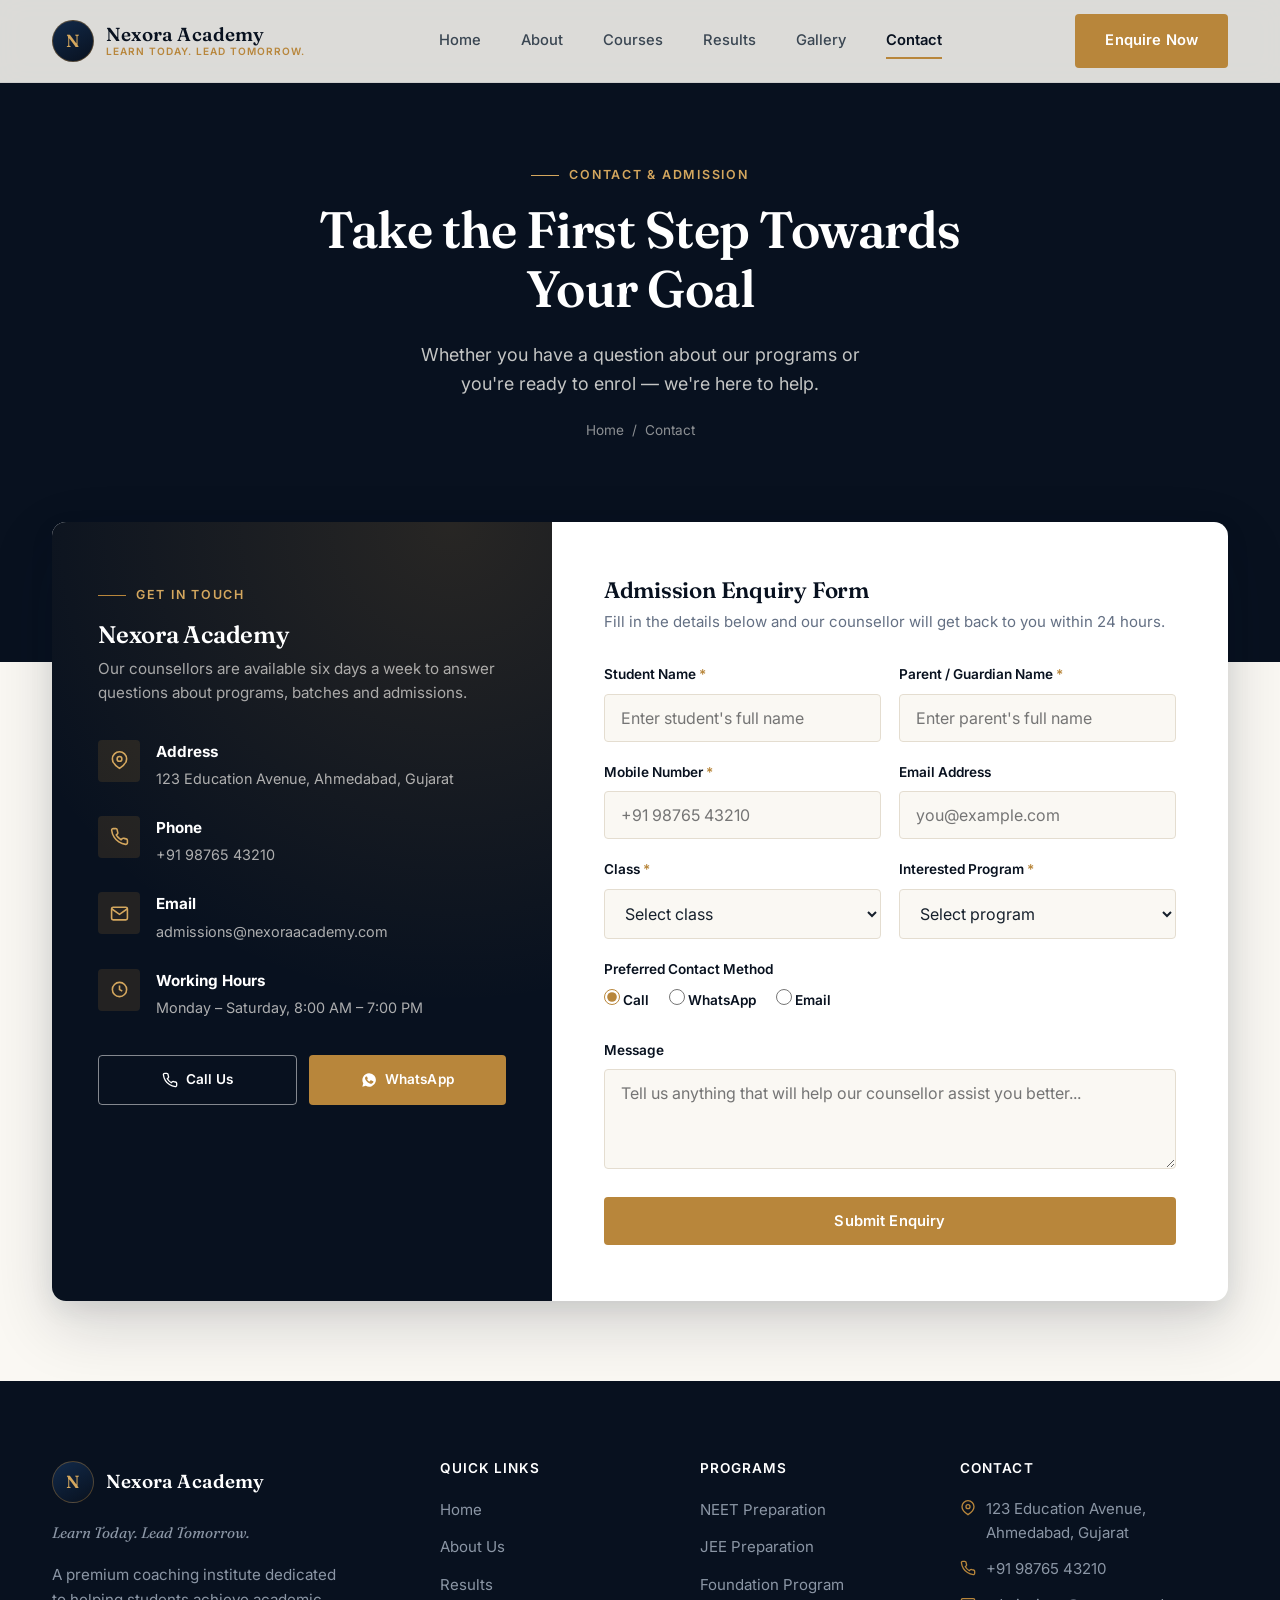
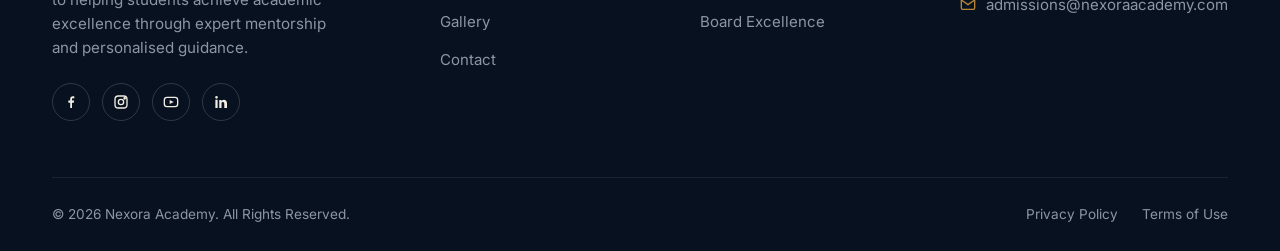
<file: contact.html>
<!DOCTYPE html>
<html lang="en">
<head>
<meta charset="UTF-8">
<meta name="viewport" content="width=device-width, initial-scale=1.0">
<title>Contact &amp; Admission Enquiry — Nexora Academy</title>
<meta name="description" content="Get in touch with Nexora Academy or submit an admission enquiry. Our counsellors will help you choose the right program.">
<link rel="icon" href="data:image/svg+xml,<svg xmlns=%22http://www.w3.org/2000/svg%22 viewBox=%220 0 100 100%22><rect width=%22100%22 height=%22100%22 rx=%2220%22 fill=%22%230c1c33%22/><text x=%2250%22 y=%2266%22 font-size=%2255%22 font-family=%22Georgia,serif%22 fill=%22%23d4a75e%22 text-anchor=%22middle%22>N</text></svg>">
<link rel="preconnect" href="https://fonts.googleapis.com">
<link rel="preconnect" href="https://fonts.gstatic.com" crossorigin>
<link href="https://fonts.googleapis.com/css2?family=Fraunces:wght@500;600;700&family=Inter:wght@400;500;600;700&display=swap" rel="stylesheet">
<link rel="stylesheet" href="css/style.css">
</head>
<body>

<!-- ===================== HEADER ===================== -->
<header class="site-header">
  <div class="nav-wrap">
    <a href="index.html" class="brand">
      <span class="brand-mark">N</span>
      <span class="brand-text">
        <span class="brand-name">Nexora Academy</span>
        <span class="brand-tag">Learn Today. Lead Tomorrow.</span>
      </span>
    </a>
    <nav class="nav-links">
      <a href="index.html">Home</a>
      <a href="about.html">About</a>
      <a href="courses.html">Courses</a>
      <a href="results.html">Results</a>
      <a href="gallery.html">Gallery</a>
      <a href="contact.html" class="active">Contact</a>
    </nav>
    <div class="nav-actions">
      <a href="contact.html" class="btn btn-gold nav-cta">Enquire Now</a>
      <button class="hamburger" aria-label="Toggle menu" aria-expanded="false">
        <span></span><span></span><span></span>
      </button>
    </div>
  </div>
</header>

<div class="mobile-menu">
  <nav>
    <a href="index.html">Home</a>
    <a href="about.html">About</a>
    <a href="courses.html">Courses</a>
    <a href="results.html">Results</a>
    <a href="gallery.html">Gallery</a>
    <a href="contact.html" class="active">Contact</a>
  </nav>
  <a href="contact.html" class="btn btn-gold">Enquire Now</a>
  <div class="mobile-menu-foot">
    Admissions Open — 2026 Batch
    <a href="tel:+919876543210">+91 98765 43210</a>
  </div>
</div>

<!-- ===================== HERO ===================== -->
<section class="hero hero-simple" style="padding-bottom:220px;">
  <div class="hero-bg" style="background-image:url('https://images.unsplash.com/photo-1427504494785-3a9ca7044f45?auto=format&fit=crop&w=1800&q=80')"></div>
  <div class="hero-inner container" data-reveal>
    <span class="eyebrow hero-eyebrow">Contact &amp; Admission</span>
    <h1>Take the First Step Towards Your Goal</h1>
    <p class="hero-lede">Whether you have a question about our programs or you're ready to enrol — we're here to help.</p>
    <div class="breadcrumb"><a href="index.html">Home</a><span>/</span><span>Contact</span></div>
  </div>
</section>

<!-- ===================== CONTACT + FORM ===================== -->
<section>
  <div class="container">
    <div class="contact-grid" data-reveal>

      <!-- Contact Info -->
      <div class="contact-info">
        <div class="contact-info-inner">
          <span class="eyebrow" style="color:var(--gold-light);">Get in Touch</span>
          <h3>Nexora Academy</h3>
          <p>Our counsellors are available six days a week to answer questions about programs, batches and admissions.</p>

          <div class="contact-item">
            <span class="ic"><svg viewBox="0 0 24 24" fill="none" stroke="currentColor" stroke-width="2"><path d="M21 10c0 6-9 12-9 12s-9-6-9-12a9 9 0 0118 0z"/><circle cx="12" cy="10" r="3"/></svg></span>
            <div class="txt"><strong>Address</strong><span>123 Education Avenue, Ahmedabad, Gujarat</span></div>
          </div>
          <div class="contact-item">
            <span class="ic"><svg viewBox="0 0 24 24" fill="none" stroke="currentColor" stroke-width="2"><path d="M22 16.9v3a2 2 0 01-2.2 2 19.8 19.8 0 01-8.6-3.1 19.5 19.5 0 01-6-6 19.8 19.8 0 01-3.1-8.7A2 2 0 014.1 2h3a2 2 0 012 1.7c.1 1 .3 2 .7 2.9a2 2 0 01-.4 2.1L8 10.1a16 16 0 006 6l1.4-1.4a2 2 0 012.1-.4c.9.4 1.9.6 2.9.7a2 2 0 011.6 2z"/></svg></span>
            <div class="txt"><strong>Phone</strong><a href="tel:+919876543210">+91 98765 43210</a></div>
          </div>
          <div class="contact-item">
            <span class="ic"><svg viewBox="0 0 24 24" fill="none" stroke="currentColor" stroke-width="2"><path d="M22 6l-10 7L2 6"/><rect x="2" y="4" width="20" height="16" rx="2"/></svg></span>
            <div class="txt"><strong>Email</strong><a href="mailto:admissions@nexoraacademy.com">admissions@nexoraacademy.com</a></div>
          </div>
          <div class="contact-item">
            <span class="ic"><svg viewBox="0 0 24 24" fill="none" stroke="currentColor" stroke-width="2"><circle cx="12" cy="12" r="9"/><path d="M12 7v5l3.5 2"/></svg></span>
            <div class="txt"><strong>Working Hours</strong><span>Monday – Saturday, 8:00 AM – 7:00 PM</span></div>
          </div>

          <div class="contact-quick-actions">
            <a href="tel:+919876543210" class="btn btn-outline-light"><svg viewBox="0 0 24 24" fill="none" stroke="currentColor" stroke-width="2" style="width:16px;height:16px;"><path d="M22 16.9v3a2 2 0 01-2.2 2 19.8 19.8 0 01-8.6-3.1 19.5 19.5 0 01-6-6 19.8 19.8 0 01-3.1-8.7A2 2 0 014.1 2h3a2 2 0 012 1.7c.1 1 .3 2 .7 2.9a2 2 0 01-.4 2.1L8 10.1a16 16 0 006 6l1.4-1.4a2 2 0 012.1-.4c.9.4 1.9.6 2.9.7a2 2 0 011.6 2z"/></svg>Call Us</a>
            <a href="https://wa.me/919876543210" target="_blank" rel="noopener" class="btn btn-gold"><svg viewBox="0 0 24 24" fill="currentColor" style="width:16px;height:16px;"><path d="M12 2a10 10 0 00-8.6 15L2 22l5.2-1.4A10 10 0 1012 2zm5.8 14.2c-.3.7-1.4 1.3-1.9 1.4-.5.1-1.1.1-1.8-.1-.4-.1-1-.3-1.7-.6-3-1.3-4.9-4.3-5.1-4.5-.1-.2-1.2-1.6-1.2-3s.7-2.1 1-2.4c.3-.3.6-.3.8-.3h.6c.2 0 .4 0 .6.5.3.6.9 2 1 2.1.1.2.1.4 0 .6-.5 1-1 .9-.5 1.7.9 1.5 1.8 2 2.6 2.5.5.3.8.2 1-.1.3-.3.9-1.1 1.2-1.5.3-.4.5-.3.9-.2.4.2 2.3 1.1 2.6 1.3.3.2.6.2.6.4.1.3.1.9-.2 1.6z"/></svg>WhatsApp</a>
          </div>
        </div>
      </div>

      <!-- Form -->
      <div class="contact-form-wrap">
        <h3>Admission Enquiry Form</h3>
        <p>Fill in the details below and our counsellor will get back to you within 24 hours.</p>

        <form id="enquiry-form" novalidate>
          <div class="form-row">
            <div class="form-group">
              <label for="studentName">Student Name <span class="req">*</span></label>
              <input type="text" id="studentName" name="studentName" required placeholder="Enter student's full name">
              <span class="form-error-msg">Please enter the student's name.</span>
            </div>
            <div class="form-group">
              <label for="parentName">Parent / Guardian Name <span class="req">*</span></label>
              <input type="text" id="parentName" name="parentName" required placeholder="Enter parent's full name">
              <span class="form-error-msg">Please enter the parent's name.</span>
            </div>
          </div>

          <div class="form-row">
            <div class="form-group">
              <label for="mobile">Mobile Number <span class="req">*</span></label>
              <input type="tel" id="mobile" name="mobile" required placeholder="+91 98765 43210">
              <span class="form-error-msg">Please enter a valid mobile number.</span>
            </div>
            <div class="form-group">
              <label for="email">Email Address</label>
              <input type="email" id="email" name="email" placeholder="you@example.com">
              <span class="form-error-msg">Please enter a valid email address.</span>
            </div>
          </div>

          <div class="form-row">
            <div class="form-group">
              <label for="studentClass">Class <span class="req">*</span></label>
              <select id="studentClass" name="studentClass" required>
                <option value="">Select class</option>
                <option>Class 8</option>
                <option>Class 9</option>
                <option>Class 10</option>
                <option>Class 11</option>
                <option>Class 12</option>
                <option>Dropper / Repeater</option>
              </select>
              <span class="form-error-msg">Please select a class.</span>
            </div>
            <div class="form-group">
              <label for="program">Interested Program <span class="req">*</span></label>
              <select id="program" name="program" required>
                <option value="">Select program</option>
                <option>NEET Preparation</option>
                <option>JEE Preparation</option>
                <option>Foundation Program</option>
                <option>Board Excellence</option>
              </select>
              <span class="form-error-msg">Please select a program.</span>
            </div>
          </div>

          <div class="form-group">
            <label>Preferred Contact Method</label>
            <div class="radio-group">
              <label class="radio-option"><input type="radio" name="contactMethod" value="Call" checked> Call</label>
              <label class="radio-option"><input type="radio" name="contactMethod" value="WhatsApp"> WhatsApp</label>
              <label class="radio-option"><input type="radio" name="contactMethod" value="Email"> Email</label>
            </div>
          </div>

          <div class="form-group">
            <label for="message">Message</label>
            <textarea id="message" name="message" placeholder="Tell us anything that will help our counsellor assist you better..."></textarea>
          </div>

          <button type="submit" class="btn btn-gold btn-block">Submit Enquiry</button>
        </form>
      </div>

    </div>
  </div>
</section>

<!-- Success Modal -->
<div class="modal-overlay">
  <div class="modal-box">
    <div class="modal-check"><svg viewBox="0 0 24 24" fill="none" stroke="currentColor" stroke-width="2.5"><path d="M20 6L9 17l-5-5"/></svg></div>
    <h3>Enquiry Submitted Successfully</h3>
    <p>Thank you for contacting Nexora Academy. Our counsellor will get in touch with you shortly.</p>
    <a href="index.html" class="btn btn-gold btn-block">Back to Home</a>
  </div>
</div>

<!-- ===================== FOOTER ===================== -->
<footer class="site-footer" style="margin-top:80px;">
  <div class="container">
    <div class="footer-grid">
      <div class="footer-brand">
        <a href="index.html" class="brand">
          <span class="brand-mark">N</span>
          <span class="brand-text"><span class="brand-name">Nexora Academy</span></span>
        </a>
        <p class="footer-tagline">Learn Today. Lead Tomorrow.</p>
        <p>A premium coaching institute dedicated to helping students achieve academic excellence through expert mentorship and personalised guidance.</p>
        <div class="footer-social">
          <a href="#" aria-label="Facebook"><svg viewBox="0 0 24 24" fill="currentColor"><path d="M13.5 21v-8h2.7l.4-3.1h-3.1V8c0-.9.3-1.5 1.6-1.5H17V3.6C16.7 3.5 15.8 3.4 14.7 3.4c-2.3 0-3.9 1.4-3.9 4v2.5H8v3.1h2.8V21z"/></svg></a>
          <a href="#" aria-label="Instagram"><svg viewBox="0 0 24 24" fill="none" stroke="currentColor" stroke-width="2"><rect x="3" y="3" width="18" height="18" rx="5"/><circle cx="12" cy="12" r="4"/><circle cx="17.5" cy="6.5" r="1"/></svg></a>
          <a href="#" aria-label="YouTube"><svg viewBox="0 0 24 24" fill="none" stroke="currentColor" stroke-width="2"><rect x="2" y="5" width="20" height="14" rx="4"/><path d="M10 9l6 3-6 3z" fill="currentColor" stroke="none"/></svg></a>
          <a href="#" aria-label="LinkedIn"><svg viewBox="0 0 24 24" fill="currentColor"><path d="M6.94 8.5H3.56V21h3.38zM5.25 3a2 2 0 100 4 2 2 0 000-4zM21 21v-6.9c0-3.7-2-5.4-4.6-5.4-2.1 0-3 1.2-3.6 2v-1.7h-3.4c0 .9 0 12 0 12h3.4v-6.7c0-.4 0-.7.1-1 .3-.7.9-1.4 2-1.4 1.4 0 2 1.1 2 2.6V21z"/></svg></a>
        </div>
      </div>
      <div class="footer-col">
        <h4>Quick Links</h4>
        <ul>
          <li><a href="index.html">Home</a></li>
          <li><a href="about.html">About Us</a></li>
          <li><a href="results.html">Results</a></li>
          <li><a href="gallery.html">Gallery</a></li>
          <li><a href="contact.html">Contact</a></li>
        </ul>
      </div>
      <div class="footer-col">
        <h4>Programs</h4>
        <ul>
          <li><a href="courses.html#neet">NEET Preparation</a></li>
          <li><a href="courses.html#jee">JEE Preparation</a></li>
          <li><a href="courses.html#foundation">Foundation Program</a></li>
          <li><a href="courses.html#board">Board Excellence</a></li>
        </ul>
      </div>
      <div class="footer-col">
        <h4>Contact</h4>
        <ul class="footer-contact">
          <li><svg viewBox="0 0 24 24" fill="none" stroke="currentColor" stroke-width="2"><path d="M21 10c0 6-9 12-9 12s-9-6-9-12a9 9 0 0118 0z"/><circle cx="12" cy="10" r="3"/></svg><span>123 Education Avenue, Ahmedabad, Gujarat</span></li>
          <li><svg viewBox="0 0 24 24" fill="none" stroke="currentColor" stroke-width="2"><path d="M22 16.9v3a2 2 0 01-2.2 2 19.8 19.8 0 01-8.6-3.1 19.5 19.5 0 01-6-6 19.8 19.8 0 01-3.1-8.7A2 2 0 014.1 2h3a2 2 0 012 1.7c.1 1 .3 2 .7 2.9a2 2 0 01-.4 2.1L8 10.1a16 16 0 006 6l1.4-1.4a2 2 0 012.1-.4c.9.4 1.9.6 2.9.7a2 2 0 011.6 2z"/></svg><span>+91 98765 43210</span></li>
          <li><svg viewBox="0 0 24 24" fill="none" stroke="currentColor" stroke-width="2"><path d="M22 6l-10 7L2 6"/><rect x="2" y="4" width="20" height="16" rx="2"/></svg><span>admissions@nexoraacademy.com</span></li>
        </ul>
      </div>
    </div>
    <div class="footer-bottom">
      <span>© 2026 Nexora Academy. All Rights Reserved.</span>
      <div class="footer-bottom-links">
        <a href="#">Privacy Policy</a>
        <a href="#">Terms of Use</a>
      </div>
    </div>
  </div>
</footer>

<div class="mobile-cta-bar">
  <div class="mobile-cta-inner">
    <a href="tel:+919876543210"><svg viewBox="0 0 24 24" fill="none" stroke="currentColor" stroke-width="2"><path d="M22 16.9v3a2 2 0 01-2.2 2 19.8 19.8 0 01-8.6-3.1 19.5 19.5 0 01-6-6 19.8 19.8 0 01-3.1-8.7A2 2 0 014.1 2h3a2 2 0 012 1.7c.1 1 .3 2 .7 2.9a2 2 0 01-.4 2.1L8 10.1a16 16 0 006 6l1.4-1.4a2 2 0 012.1-.4c.9.4 1.9.6 2.9.7a2 2 0 011.6 2z"/></svg>Call</a>
    <a href="https://wa.me/919876543210" target="_blank" rel="noopener"><svg viewBox="0 0 24 24" fill="currentColor"><path d="M12 2a10 10 0 00-8.6 15L2 22l5.2-1.4A10 10 0 1012 2zm5.8 14.2c-.3.7-1.4 1.3-1.9 1.4-.5.1-1.1.1-1.8-.1-.4-.1-1-.3-1.7-.6-3-1.3-4.9-4.3-5.1-4.5-.1-.2-1.2-1.6-1.2-3s.7-2.1 1-2.4c.3-.3.6-.3.8-.3h.6c.2 0 .4 0 .6.5.3.6.9 2 1 2.1.1.2.1.4 0 .6-.5 1-1 .9-.5 1.7.9 1.5 1.8 2 2.6 2.5.5.3.8.2 1-.1.3-.3.9-1.1 1.2-1.5.3-.4.5-.3.9-.2.4.2 2.3 1.1 2.6 1.3.3.2.6.2.6.4.1.3.1.9-.2 1.6z"/></svg>WhatsApp</a>
    <a href="contact.html" class="primary"><svg viewBox="0 0 24 24" fill="none" stroke="currentColor" stroke-width="2"><path d="M12 20h9M16.5 3.5a2.1 2.1 0 013 3L7 19l-4 1 1-4z"/></svg>Enquire</a>
  </div>
</div>

<script src="js/script.js"></script>
</body>
</html>
</file>
<file: css/style.css>
/* ============================================================
   NEXORA ACADEMY — Design System
   ============================================================ */

:root {
  /* Colors */
  --navy-950: #08111f;
  --navy-900: #0c1c33;
  --navy-800: #122a4a;
  --navy-700: #1a3a63;
  --navy-600: #234a7c;
  --gold: #b8863b;
  --gold-light: #d4a75e;
  --gold-dim: #b8863b1a;
  --cream: #faf8f3;
  --cream-dim: #f2ede2;
  --white: #ffffff;
  --ink: #16202c;
  --ink-soft: #3a4652;
  --muted: #647084;
  --muted-light: #8b96a5;
  --border: #e4ddd0;
  --border-dark: #24365a;

  /* Type */
  --font-serif: 'Fraunces', 'Georgia', serif;
  --font-sans: 'Inter', -apple-system, BlinkMacSystemFont, sans-serif;

  /* Spacing / layout */
  --container: 1240px;
  --radius-sm: 4px;
  --radius: 8px;
  --radius-lg: 14px;

  /* Shadow */
  --shadow-sm: 0 1px 3px rgba(10, 20, 40, 0.06), 0 1px 2px rgba(10, 20, 40, 0.04);
  --shadow-md: 0 8px 24px rgba(10, 20, 40, 0.09), 0 2px 8px rgba(10, 20, 40, 0.06);
  --shadow-lg: 0 24px 64px rgba(10, 20, 40, 0.16), 0 8px 24px rgba(10, 20, 40, 0.08);

  --ease: cubic-bezier(0.22, 1, 0.36, 1);
}

/* ---------- Reset ---------- */
*, *::before, *::after { box-sizing: border-box; margin: 0; padding: 0; }
html { scroll-behavior: smooth; overflow-x: hidden; width: 100%; }
body {
  font-family: var(--font-sans);
  color: var(--ink);
  background: var(--cream);
  line-height: 1.6;
  -webkit-font-smoothing: antialiased;
  overflow-x: hidden;
  width: 100%;
  position: relative;
}
img { max-width: 100%; display: block; }
a { color: inherit; text-decoration: none; }
ul { list-style: none; }
button { font-family: inherit; cursor: pointer; border: none; background: none; }
input, select, textarea { font-family: inherit; font-size: 1rem; }
h1, h2, h3, h4 { font-family: var(--font-serif); font-weight: 600; line-height: 1.15; color: var(--navy-950); letter-spacing: -0.01em; }
p { color: var(--ink-soft); }

.container { max-width: var(--container); margin: 0 auto; padding: 0 32px; }
section { position: relative; }

/* ---------- Utility ---------- */
.eyebrow {
  display: inline-flex;
  align-items: center;
  gap: 10px;
  font-size: 0.78rem;
  font-weight: 600;
  letter-spacing: 0.14em;
  text-transform: uppercase;
  color: var(--gold);
  margin-bottom: 16px;
}
.eyebrow::before { content: ''; width: 28px; height: 1.5px; background: var(--gold); display: inline-block; }

.section-head { max-width: 640px; margin-bottom: 56px; }
.section-head.center { margin-left: auto; margin-right: auto; text-align: center; }
.section-head h2 { font-size: clamp(1.8rem, 3.2vw, 2.6rem); margin-bottom: 14px; }
.section-head p { font-size: 1.05rem; color: var(--muted); }

.text-center { text-align: center; }

/* Buttons */
.btn {
  display: inline-flex;
  align-items: center;
  justify-content: center;
  gap: 8px;
  padding: 15px 30px;
  font-size: 0.92rem;
  font-weight: 600;
  letter-spacing: 0.01em;
  border-radius: var(--radius-sm);
  transition: all 0.3s var(--ease);
  white-space: nowrap;
}
.btn-primary {
  background: var(--navy-900);
  color: var(--white);
  box-shadow: var(--shadow-sm);
}
.btn-primary:hover { background: var(--navy-700); transform: translateY(-2px); box-shadow: var(--shadow-md); }
.btn-gold {
  background: var(--gold);
  color: var(--white);
}
.btn-gold:hover { background: var(--gold-light); transform: translateY(-2px); box-shadow: var(--shadow-md); }
.btn-outline {
  background: transparent;
  color: var(--navy-900);
  border: 1.5px solid var(--navy-900);
}
.btn-outline:hover { background: var(--navy-900); color: var(--white); }
.btn-outline-light {
  background: transparent;
  color: var(--white);
  border: 1.5px solid rgba(255,255,255,0.5);
}
.btn-outline-light:hover { background: var(--white); color: var(--navy-950); border-color: var(--white); }
.btn-block { width: 100%; }
.btn-sm { padding: 10px 20px; font-size: 0.85rem; }

/* ============================================================
   HEADER / NAV
   ============================================================ */
.site-header {
  position: fixed;
  top: 0; left: 0; right: 0;
  z-index: 1000;
  background: rgba(250, 248, 243, 0.88);
  backdrop-filter: blur(14px);
  -webkit-backdrop-filter: blur(14px);
  border-bottom: 1px solid rgba(20, 30, 50, 0.07);
  transition: background 0.3s ease, box-shadow 0.3s ease;
}
.site-header.is-scrolled { box-shadow: 0 2px 20px rgba(10,20,40,0.06); }
.nav-wrap {
  max-width: var(--container);
  margin: 0 auto;
  padding: 0 32px;
  display: flex;
  align-items: center;
  justify-content: space-between;
  height: 82px;
}
.brand { display: flex; align-items: center; gap: 12px; }
.brand-mark {
  width: 42px; height: 42px;
  border-radius: 50%;
  background: linear-gradient(150deg, var(--navy-800), var(--navy-950));
  color: var(--gold-light);
  display: flex; align-items: center; justify-content: center;
  font-family: var(--font-serif);
  font-weight: 600;
  font-size: 1.1rem;
  border: 1px solid rgba(184,134,59,0.4);
  flex-shrink: 0;
}
.brand-text { display: flex; flex-direction: column; line-height: 1.1; }
.brand-name { font-family: var(--font-serif); font-weight: 600; font-size: 1.18rem; color: var(--navy-950); letter-spacing: 0.01em; }
.brand-tag { font-size: 0.63rem; letter-spacing: 0.1em; text-transform: uppercase; color: var(--gold); font-weight: 600; }

.nav-links { display: flex; align-items: center; gap: 40px; }
.nav-links a {
  font-size: 0.92rem;
  font-weight: 500;
  color: var(--ink-soft);
  position: relative;
  padding: 4px 0;
  transition: color 0.25s ease;
}
.nav-links a::after {
  content: '';
  position: absolute; left: 0; right: 100%; bottom: -2px;
  height: 2px; background: var(--gold);
  transition: right 0.3s var(--ease);
}
.nav-links a:hover { color: var(--navy-950); }
.nav-links a:hover::after, .nav-links a.active::after { right: 0; }
.nav-links a.active { color: var(--navy-950); font-weight: 600; }

.nav-actions { display: flex; align-items: center; gap: 20px; }
.nav-cta { display: inline-flex; }

.hamburger {
  display: none;
  flex-direction: column;
  justify-content: center;
  gap: 5px;
  width: 44px; height: 44px;
  border-radius: var(--radius-sm);
  z-index: 1100;
}
.hamburger span {
  width: 22px; height: 2px;
  background: var(--navy-950);
  transition: transform 0.3s var(--ease), opacity 0.3s var(--ease);
}
.hamburger.is-active span:nth-child(1) { transform: translateY(7px) rotate(45deg); }
.hamburger.is-active span:nth-child(2) { opacity: 0; }
.hamburger.is-active span:nth-child(3) { transform: translateY(-7px) rotate(-45deg); }

.mobile-menu {
  position: fixed;
  inset: 0;
  background: var(--navy-950);
  z-index: 1050;
  display: flex;
  flex-direction: column;
  justify-content: center;
  padding: 40px;
  transform: translateX(100%);
  transition: transform 0.42s var(--ease);
}
.mobile-menu.is-open { transform: translateX(0); }
.mobile-menu nav { display: flex; flex-direction: column; gap: 6px; }
.mobile-menu a {
  font-family: var(--font-serif);
  font-size: 1.9rem;
  color: var(--cream);
  padding: 14px 0;
  border-bottom: 1px solid rgba(255,255,255,0.08);
}
.mobile-menu a.active { color: var(--gold-light); }
.mobile-menu .btn { margin-top: 32px; }
.mobile-menu-foot { margin-top: 40px; color: var(--muted-light); font-size: 0.9rem; }
.mobile-menu-foot a { color: var(--gold-light); display: block; margin-top: 6px; }

body.menu-open { overflow: hidden; }

/* ============================================================
   FOOTER
   ============================================================ */
.site-footer {
  background: var(--navy-950);
  color: var(--cream-dim);
  padding: 80px 0 0;
}
.footer-grid {
  display: grid;
  grid-template-columns: 1.6fr 1fr 1fr 1.2fr;
  gap: 48px;
  padding-bottom: 56px;
  border-bottom: 1px solid rgba(255,255,255,0.08);
}
.footer-brand .brand-name { color: var(--white); }
.footer-brand p { color: var(--muted-light); margin: 18px 0 22px; max-width: 300px; font-size: 0.95rem; }
.footer-tagline { font-family: var(--font-serif); font-style: italic; color: var(--gold-light); font-size: 1.05rem; margin-bottom: 4px !important; }
.footer-social { display: flex; gap: 12px; }
.footer-social a {
  width: 38px; height: 38px;
  border-radius: 50%;
  border: 1px solid rgba(255,255,255,0.16);
  display: flex; align-items: center; justify-content: center;
  color: var(--cream-dim);
  transition: all 0.25s ease;
}
.footer-social a:hover { background: var(--gold); border-color: var(--gold); color: var(--white); transform: translateY(-3px); }
.footer-social svg { width: 16px; height: 16px; }

.footer-col h4 { color: var(--white); font-size: 0.85rem; letter-spacing: 0.08em; text-transform: uppercase; font-family: var(--font-sans); font-weight: 600; margin-bottom: 20px; }
.footer-col ul { display: flex; flex-direction: column; gap: 12px; }
.footer-col a { color: var(--muted-light); font-size: 0.94rem; transition: color 0.2s ease; }
.footer-col a:hover { color: var(--gold-light); }
.footer-contact li { display: flex; gap: 10px; align-items: flex-start; color: var(--muted-light); font-size: 0.94rem; }
.footer-contact svg { flex-shrink: 0; margin-top: 3px; color: var(--gold); width: 16px; height: 16px; }

.footer-bottom {
  display: flex; align-items: center; justify-content: space-between;
  padding: 26px 0;
  font-size: 0.85rem;
  color: var(--muted-light);
  flex-wrap: wrap;
  gap: 10px;
}
.footer-bottom-links { display: flex; gap: 24px; }
.footer-bottom-links a:hover { color: var(--gold-light); }

/* ============================================================
   HERO (generic, page-specific tweaks inline via classes)
   ============================================================ */
.hero {
  position: relative;
  padding: 168px 0 100px;
  background: var(--navy-950);
  color: var(--white);
  overflow: hidden;
}
.hero-home { padding: 168px 0 0; }
.hero-bg {
  position: absolute; inset: 0;
  background-size: cover;
  background-position: center;
}
.hero-bg::after {
  content: '';
  position: absolute; inset: 0;
  background: linear-gradient(115deg, rgba(8,17,31,0.94) 20%, rgba(8,17,31,0.72) 55%, rgba(8,17,31,0.4) 100%);
}
.hero-inner { position: relative; z-index: 2; }

.hero-grid {
  display: grid;
  grid-template-columns: 1.05fr 0.95fr;
  gap: 60px;
  align-items: center;
  padding-bottom: 90px;
}
.hero-eyebrow { color: var(--gold-light); }
.hero-eyebrow::before { background: var(--gold-light); }
.hero h1 {
  font-size: clamp(2.4rem, 5vw, 3.75rem);
  color: var(--white);
  margin-bottom: 22px;
}
.hero-lede {
  font-size: 1.12rem;
  color: rgba(250,248,243,0.78);
  max-width: 480px;
  margin-bottom: 36px;
}
.hero-actions { display: flex; gap: 16px; flex-wrap: wrap; margin-bottom: 44px; }
.hero-trust { display: flex; align-items: center; gap: 14px; color: rgba(250,248,243,0.7); font-size: 0.9rem; }
.hero-trust .avatars { display: flex; }
.hero-trust .avatars span {
  width: 34px; height: 34px; border-radius: 50%;
  border: 2px solid var(--navy-950);
  margin-left: -10px;
  background: linear-gradient(150deg, var(--gold), var(--navy-700));
  display: flex; align-items: center; justify-content: center;
  font-size: 0.68rem; font-weight: 700; color: var(--white);
}
.hero-trust .avatars span:first-child { margin-left: 0; }

.hero-visual { position: relative; }
.hero-photo-frame {
  position: relative;
  z-index: 1;
  border-radius: var(--radius-lg);
  overflow: hidden;
  box-shadow: var(--shadow-lg);
  aspect-ratio: 4 / 4.6;
}
.hero-photo-frame img { width: 100%; height: 100%; object-fit: cover; object-position: 78% 30%; }
.hero-badge {
  position: absolute;
  z-index: 3;
  bottom: -28px; left: -28px;
  background: var(--white);
  color: var(--navy-950);
  padding: 22px 26px;
  border-radius: var(--radius);
  box-shadow: var(--shadow-lg);
  display: flex; align-items: center; gap: 14px;
  max-width: 240px;
}
.hero-badge .num { font-family: var(--font-serif); font-size: 1.7rem; font-weight: 600; color: var(--gold); line-height: 1; }
.hero-badge .label { font-size: 0.78rem; color: var(--muted); line-height: 1.3; margin-top: 4px; }
.hero-badge-top {
  position: absolute;
  z-index: 3;
  top: -22px; right: 28px;
  background: var(--navy-950);
  border: 1px solid rgba(184,134,59,0.35);
  color: var(--white);
  padding: 12px 18px;
  border-radius: var(--radius);
  font-size: 0.78rem;
  box-shadow: var(--shadow-md);
}
.hero-badge-top strong { color: var(--gold-light); display: block; font-family: var(--font-serif); font-size: 1rem; }

/* Simple hero (inner pages) */
.hero-simple { padding: 158px 0 90px; text-align: center; }
.hero-simple .hero-inner { max-width: 760px; margin: 0 auto; }
.hero-simple h1 { font-size: clamp(2.2rem, 4.4vw, 3.2rem); }
.hero-simple .hero-lede { margin: 0 auto; }
.hero-simple .eyebrow { justify-content: center; }
.breadcrumb { display: flex; justify-content: center; gap: 8px; font-size: 0.85rem; color: rgba(250,248,243,0.55); margin-top: 22px; }
.breadcrumb a:hover { color: var(--gold-light); }

/* ============================================================
   STATS BAR
   ============================================================ */
.stats-bar { background: var(--white); padding: 0; margin-top: -1px; }
.stats-grid {
  display: grid;
  grid-template-columns: repeat(4, 1fr);
  border-top: 1px solid var(--border);
}
.stat-item {
  padding: 44px 20px;
  text-align: center;
  border-right: 1px solid var(--border);
}
.stat-item:last-child { border-right: none; }
.stat-num {
  font-family: var(--font-serif);
  font-size: clamp(1.8rem, 3vw, 2.5rem);
  color: var(--navy-950);
  font-weight: 600;
}
.stat-num .accent { color: var(--gold); }
.stat-label { font-size: 0.85rem; color: var(--muted); margin-top: 6px; letter-spacing: 0.01em; }

/* ============================================================
   ABOUT PREVIEW / SPLIT SECTIONS
   ============================================================ */
.split {
  padding: 120px 0;
}
.split-grid {
  display: grid;
  grid-template-columns: 0.95fr 1.05fr;
  gap: 72px;
  align-items: center;
}
.split-grid.reverse .split-visual { order: 2; }
.split-visual { position: relative; }
.split-photo {
  border-radius: var(--radius-lg);
  overflow: hidden;
  box-shadow: var(--shadow-md);
  aspect-ratio: 5/4.2;
}
.split-photo img { width: 100%; height: 100%; object-fit: cover; transition: transform 0.6s var(--ease); }
.split-photo:hover img { transform: scale(1.04); }
.split-stat-card {
  position: absolute;
  bottom: -30px; right: -24px;
  background: var(--navy-950);
  color: var(--white);
  padding: 24px 28px;
  border-radius: var(--radius);
  box-shadow: var(--shadow-lg);
}
.split-stat-card .num { font-family: var(--font-serif); font-size: 2rem; color: var(--gold-light); }
.split-stat-card .label { font-size: 0.8rem; color: rgba(250,248,243,0.7); margin-top: 2px; }

.split-body p { margin-bottom: 18px; font-size: 1.02rem; }
.highlight-list { margin: 28px 0 32px; display: flex; flex-direction: column; gap: 16px; }
.highlight-item { display: flex; align-items: flex-start; gap: 14px; }
.highlight-icon {
  width: 40px; height: 40px; flex-shrink: 0;
  border-radius: 50%;
  background: var(--gold-dim);
  color: var(--gold);
  display: flex; align-items: center; justify-content: center;
}
.highlight-icon svg { width: 19px; height: 19px; }
.highlight-text strong { display: block; color: var(--navy-950); font-size: 1rem; margin-bottom: 2px; }
.highlight-text span { font-size: 0.9rem; color: var(--muted); }

/* ============================================================
   CARDS — Courses
   ============================================================ */
.section-alt { background: var(--white); }
.grid-4 { display: grid; grid-template-columns: repeat(4, 1fr); gap: 28px; }
.grid-2 { display: grid; grid-template-columns: repeat(2, 1fr); gap: 32px; }
.grid-3 { display: grid; grid-template-columns: repeat(3, 1fr); gap: 28px; }

.course-card {
  background: var(--white);
  border: 1px solid var(--border);
  border-radius: var(--radius-lg);
  overflow: hidden;
  transition: transform 0.35s var(--ease), box-shadow 0.35s var(--ease);
  display: flex; flex-direction: column;
}
.course-card:hover { transform: translateY(-6px); box-shadow: var(--shadow-lg); border-color: transparent; }
.course-media { position: relative; aspect-ratio: 4/3; overflow: hidden; }
.course-media img { width: 100%; height: 100%; object-fit: cover; transition: transform 0.5s var(--ease); }
.course-card:hover .course-media img { transform: scale(1.07); }
.course-tag {
  position: absolute; top: 16px; left: 16px;
  background: rgba(8,17,31,0.82);
  backdrop-filter: blur(6px);
  color: var(--gold-light);
  font-size: 0.72rem; font-weight: 600; letter-spacing: 0.05em; text-transform: uppercase;
  padding: 7px 13px;
  border-radius: 30px;
}
.course-body { padding: 26px 26px 28px; display: flex; flex-direction: column; flex: 1; }
.course-body h3 { font-size: 1.24rem; margin-bottom: 10px; }
.course-body p { font-size: 0.92rem; color: var(--muted); margin-bottom: 18px; flex: 1; }
.course-meta { display: flex; align-items: center; gap: 8px; font-size: 0.82rem; color: var(--gold); font-weight: 600; margin-bottom: 20px; }
.course-actions { display: flex; gap: 10px; padding-top: 18px; border-top: 1px solid var(--border); }
.course-actions .btn { flex: 1; padding: 11px 14px; font-size: 0.83rem; }

/* Detailed course block (Courses page) */
.course-detail {
  display: grid;
  grid-template-columns: 0.9fr 1.1fr;
  gap: 0;
  background: var(--white);
  border-radius: var(--radius-lg);
  overflow: hidden;
  box-shadow: var(--shadow-sm);
  border: 1px solid var(--border);
  margin-bottom: 32px;
}
.course-detail.reverse { grid-template-columns: 1.1fr 0.9fr; }
.course-detail.reverse .course-detail-media { order: 2; }
.course-detail-media { position: relative; min-height: 320px; }
.course-detail-media img { width: 100%; height: 100%; object-fit: cover; position: absolute; inset: 0; }
.course-detail-body { padding: 48px 52px; display: flex; flex-direction: column; justify-content: center; }
.course-detail-head { display: flex; justify-content: space-between; align-items: flex-start; gap: 20px; margin-bottom: 8px; }
.course-detail-body h3 { font-size: 1.7rem; }
.course-pill {
  background: var(--gold-dim); color: var(--gold);
  font-size: 0.78rem; font-weight: 600; padding: 7px 14px; border-radius: 30px; white-space: nowrap;
}
.course-detail-body > p.lede { color: var(--muted); font-size: 1rem; margin: 12px 0 22px; }
.course-facts { display: flex; gap: 28px; margin-bottom: 24px; flex-wrap: wrap; }
.course-fact .k { font-size: 0.74rem; text-transform: uppercase; letter-spacing: 0.06em; color: var(--muted); margin-bottom: 4px; }
.course-fact .v { font-family: var(--font-serif); font-size: 1.05rem; color: var(--navy-950); font-weight: 600; }
.course-features { display: grid; grid-template-columns: 1fr 1fr; gap: 12px 20px; margin-bottom: 28px; }
.course-features li { display: flex; align-items: center; gap: 10px; font-size: 0.92rem; color: var(--ink-soft); }
.course-features li svg { width: 16px; height: 16px; color: var(--gold); flex-shrink: 0; }
.course-detail-actions { display: flex; gap: 14px; }

/* ============================================================
   WHY US / FEATURES
   ============================================================ */
.feature-card {
  padding: 38px 30px;
  background: var(--white);
  border-radius: var(--radius-lg);
  border: 1px solid var(--border);
  transition: all 0.3s var(--ease);
}
.feature-card:hover { border-color: var(--gold); box-shadow: var(--shadow-md); transform: translateY(-4px); }
.feature-icon {
  width: 54px; height: 54px;
  border-radius: var(--radius);
  background: linear-gradient(150deg, var(--navy-800), var(--navy-950));
  color: var(--gold-light);
  display: flex; align-items: center; justify-content: center;
  margin-bottom: 22px;
}
.feature-icon svg { width: 24px; height: 24px; }
.feature-card h3 { font-size: 1.12rem; margin-bottom: 10px; }
.feature-card p { font-size: 0.92rem; }

/* ============================================================
   RESULTS
   ============================================================ */
.section-dark { background: var(--navy-950); color: var(--cream); }
.section-dark .section-head h2 { color: var(--white); }
.section-dark .section-head p { color: rgba(250,248,243,0.65); }
.section-dark .eyebrow { color: var(--gold-light); }
.section-dark .eyebrow::before { background: var(--gold-light); }

.result-card {
  background: var(--navy-900);
  border: 1px solid rgba(255,255,255,0.08);
  border-radius: var(--radius-lg);
  padding: 32px 28px;
  text-align: center;
  transition: all 0.3s var(--ease);
}
.result-card:hover { border-color: var(--gold); transform: translateY(-5px); }
.result-avatar {
  width: 76px; height: 76px;
  border-radius: 50%;
  background: linear-gradient(150deg, var(--gold), var(--navy-700));
  color: var(--white);
  font-family: var(--font-serif);
  font-size: 1.5rem; font-weight: 600;
  display: flex; align-items: center; justify-content: center;
  margin: 0 auto 18px;
  border: 3px solid rgba(184,134,59,0.3);
}
.result-card h4 { color: var(--white); font-size: 1.1rem; margin-bottom: 4px; }
.result-exam { font-size: 0.85rem; color: rgba(250,248,243,0.6); margin-bottom: 14px; }
.result-score { display: inline-block; background: var(--gold-dim); color: var(--gold-light); font-weight: 700; padding: 8px 18px; border-radius: 30px; font-size: 0.95rem; }

/* ============================================================
   TESTIMONIALS
   ============================================================ */
.testimonial-card {
  background: var(--white);
  border: 1px solid var(--border);
  border-radius: var(--radius-lg);
  padding: 34px 30px;
  position: relative;
}
.testimonial-quote-icon { color: var(--gold-dim); margin-bottom: 14px; }
.testimonial-quote-icon svg { width: 32px; height: 32px; }
.testimonial-card p.quote { font-size: 1rem; color: var(--ink-soft); margin-bottom: 22px; font-style: italic; }
.testimonial-person { display: flex; align-items: center; gap: 14px; }
.testimonial-avatar {
  width: 46px; height: 46px; border-radius: 50%;
  background: var(--navy-950); color: var(--gold-light);
  display: flex; align-items: center; justify-content: center;
  font-family: var(--font-serif); font-weight: 600;
}
.testimonial-person strong { display: block; font-size: 0.95rem; color: var(--navy-950); }
.testimonial-person span { font-size: 0.82rem; color: var(--muted); }
.testimonial-stars { color: var(--gold); display: flex; gap: 2px; margin-bottom: 14px; }
.testimonial-stars svg { width: 15px; height: 15px; }

/* ============================================================
   FINAL CTA
   ============================================================ */
.final-cta {
  background: linear-gradient(120deg, var(--navy-950) 0%, var(--navy-800) 100%);
  color: var(--white);
  padding: 100px 0;
  text-align: center;
  position: relative;
  overflow: hidden;
}
.final-cta::before {
  content: '';
  position: absolute; inset: 0;
  background: radial-gradient(circle at 25% 30%, rgba(184,134,59,0.16), transparent 55%);
}
.final-cta-inner { position: relative; z-index: 1; max-width: 640px; margin: 0 auto; }
.final-cta h2 { color: var(--white); font-size: clamp(1.9rem, 3.6vw, 2.7rem); margin-bottom: 14px; }
.final-cta p { color: rgba(250,248,243,0.72); font-size: 1.05rem; margin-bottom: 36px; }

/* ============================================================
   FACULTY
   ============================================================ */
.faculty-card { text-align: center; }
.faculty-photo {
  width: 100%;
  aspect-ratio: 1/1.05;
  border-radius: var(--radius-lg);
  background: linear-gradient(150deg, var(--navy-800), var(--navy-950));
  display: flex; align-items: center; justify-content: center;
  margin-bottom: 20px;
  position: relative;
  overflow: hidden;
  box-shadow: var(--shadow-sm);
}
.faculty-photo::after {
  content: '';
  position: absolute; inset: 0;
  background: radial-gradient(circle at 30% 20%, rgba(184,134,59,0.28), transparent 60%);
}
.faculty-initials { font-family: var(--font-serif); font-size: 2.6rem; color: var(--gold-light); font-weight: 600; position: relative; z-index: 1; }
.faculty-card h3 { font-size: 1.12rem; margin-bottom: 4px; }
.faculty-role { color: var(--gold); font-size: 0.86rem; font-weight: 600; margin-bottom: 4px; }
.faculty-exp { color: var(--muted); font-size: 0.85rem; }

/* ============================================================
   GALLERY
   ============================================================ */
.gallery-filters {
  display: flex; justify-content: center; gap: 10px;
  margin-bottom: 48px; flex-wrap: wrap;
}
.filter-btn {
  padding: 11px 24px;
  border-radius: 30px;
  border: 1.5px solid var(--border);
  font-size: 0.88rem; font-weight: 600;
  color: var(--ink-soft);
  transition: all 0.25s ease;
}
.filter-btn:hover { border-color: var(--gold); color: var(--gold); }
.filter-btn.active { background: var(--navy-950); border-color: var(--navy-950); color: var(--white); }

.gallery-grid {
  display: grid;
  grid-template-columns: repeat(4, 1fr);
  grid-auto-rows: 260px;
  gap: 18px;
}
.gallery-item {
  position: relative;
  border-radius: var(--radius);
  overflow: hidden;
  cursor: pointer;
}
.gallery-item.tall { grid-row: span 2; }
.gallery-item.wide { grid-column: span 2; }
.gallery-item img {
  width: 100%; height: 100%; object-fit: cover;
  transition: transform 0.5s var(--ease);
}
.gallery-item:hover img { transform: scale(1.08); }
.gallery-overlay {
  position: absolute; inset: 0;
  background: linear-gradient(0deg, rgba(8,17,31,0.82) 0%, rgba(8,17,31,0.1) 55%, transparent 75%);
  display: flex; flex-direction: column; justify-content: flex-end;
  padding: 18px;
  opacity: 0;
  transition: opacity 0.3s ease;
}
.gallery-item:hover .gallery-overlay { opacity: 1; }
.gallery-overlay .cat { font-size: 0.68rem; text-transform: uppercase; letter-spacing: 0.08em; color: var(--gold-light); font-weight: 600; margin-bottom: 4px; }
.gallery-overlay .cap { color: var(--white); font-size: 0.92rem; font-weight: 500; }
.gallery-zoom-icon {
  position: absolute; top: 14px; right: 14px;
  width: 34px; height: 34px; border-radius: 50%;
  background: rgba(255,255,255,0.92);
  color: var(--navy-950);
  display: flex; align-items: center; justify-content: center;
  opacity: 0; transform: scale(0.8);
  transition: all 0.3s ease;
}
.gallery-item:hover .gallery-zoom-icon { opacity: 1; transform: scale(1); }
.gallery-zoom-icon svg { width: 15px; height: 15px; }
.gallery-item.is-hidden { display: none; }

/* Lightbox */
.lightbox {
  position: fixed; inset: 0; z-index: 2000;
  background: rgba(8,11,18,0.94);
  display: flex; align-items: center; justify-content: center;
  padding: 40px;
  opacity: 0; visibility: hidden;
  transition: opacity 0.3s ease, visibility 0.3s ease;
}
.lightbox.is-open { opacity: 1; visibility: visible; }
.lightbox-content { position: relative; max-width: 1000px; width: 100%; text-align: center; }
.lightbox-content img {
  max-width: 100%; max-height: 78vh;
  border-radius: var(--radius);
  margin: 0 auto;
  transform: scale(0.94);
  opacity: 0;
  transition: all 0.35s var(--ease);
}
.lightbox.is-open .lightbox-content img { transform: scale(1); opacity: 1; }
.lightbox-caption { color: rgba(250,248,243,0.75); margin-top: 18px; font-size: 0.95rem; }
.lightbox-close, .lightbox-nav {
  position: absolute;
  background: rgba(255,255,255,0.1);
  color: var(--white);
  width: 46px; height: 46px;
  border-radius: 50%;
  display: flex; align-items: center; justify-content: center;
  transition: background 0.25s ease;
}
.lightbox-close:hover, .lightbox-nav:hover { background: rgba(255,255,255,0.22); }
.lightbox-close { top: -60px; right: 0; }
.lightbox-nav.prev { left: -70px; top: 50%; transform: translateY(-50%); }
.lightbox-nav.next { right: -70px; top: 50%; transform: translateY(-50%); }
.lightbox-nav svg, .lightbox-close svg { width: 20px; height: 20px; }

/* ============================================================
   CONTACT PAGE
   ============================================================ */
.contact-grid {
  display: grid;
  grid-template-columns: 0.85fr 1.15fr;
  gap: 0;
  background: var(--white);
  border-radius: var(--radius-lg);
  overflow: hidden;
  box-shadow: var(--shadow-lg);
  margin-top: -140px;
  position: relative;
  z-index: 5;
}
.contact-info {
  background: var(--navy-950);
  color: var(--white);
  padding: 56px 46px;
  position: relative;
  overflow: hidden;
}
.contact-info::before {
  content: '';
  position: absolute; inset: 0;
  background: radial-gradient(circle at 80% 0%, rgba(184,134,59,0.18), transparent 55%);
}
.contact-info-inner { position: relative; z-index: 1; }
.contact-info h3 { color: var(--white); font-size: 1.5rem; margin-bottom: 8px; }
.contact-info > .contact-info-inner > p { color: rgba(250,248,243,0.65); margin-bottom: 34px; font-size: 0.95rem; }
.contact-item { display: flex; gap: 16px; margin-bottom: 26px; }
.contact-item .ic {
  width: 42px; height: 42px; flex-shrink: 0;
  border-radius: var(--radius-sm);
  background: rgba(184,134,59,0.15);
  color: var(--gold-light);
  display: flex; align-items: center; justify-content: center;
}
.contact-item .ic svg { width: 19px; height: 19px; }
.contact-item .txt strong { display: block; color: var(--white); font-size: 0.95rem; margin-bottom: 3px; }
.contact-item .txt span, .contact-item .txt a { color: rgba(250,248,243,0.68); font-size: 0.9rem; display: block; }
.contact-item .txt a:hover { color: var(--gold-light); }
.contact-quick-actions { display: flex; gap: 12px; margin-top: 36px; }
.contact-quick-actions .btn { flex: 1; padding: 13px 16px; font-size: 0.85rem; }

.contact-form-wrap { padding: 56px 52px; }
.contact-form-wrap h3 { font-size: 1.4rem; margin-bottom: 6px; }
.contact-form-wrap > p { color: var(--muted); font-size: 0.94rem; margin-bottom: 30px; }

.form-row { display: grid; grid-template-columns: 1fr 1fr; gap: 18px; }
.form-group { margin-bottom: 20px; }
.form-group label { display: block; font-size: 0.85rem; font-weight: 600; color: var(--navy-950); margin-bottom: 8px; }
.form-group label .req { color: var(--gold); }
.form-group input,
.form-group select,
.form-group textarea {
  width: 100%;
  padding: 13px 16px;
  border: 1.5px solid var(--border);
  border-radius: var(--radius-sm);
  background: var(--cream);
  color: var(--ink);
  transition: border-color 0.2s ease, background 0.2s ease;
}
.form-group input:focus,
.form-group select:focus,
.form-group textarea:focus {
  outline: none;
  border-color: var(--gold);
  background: var(--white);
}
.form-group textarea { resize: vertical; min-height: 100px; }
.form-group.has-error input,
.form-group.has-error select,
.form-group.has-error textarea { border-color: #c0392b; background: #fdf3f2; }
.form-error-msg { display: none; font-size: 0.78rem; color: #c0392b; margin-top: 6px; }
.form-group.has-error .form-error-msg { display: block; }

.radio-group { display: flex; gap: 20px; flex-wrap: wrap; }
.radio-option { display: flex; align-items: center; gap: 8px; font-size: 0.9rem; color: var(--ink-soft); }
.radio-option input { width: 16px; height: 16px; accent-color: var(--gold); }

/* Success Modal */
.modal-overlay {
  position: fixed; inset: 0; z-index: 3000;
  background: rgba(8,11,18,0.7);
  display: flex; align-items: center; justify-content: center;
  padding: 24px;
  opacity: 0; visibility: hidden;
  transition: opacity 0.3s ease, visibility 0.3s ease;
}
.modal-overlay.is-open { opacity: 1; visibility: visible; }
.modal-box {
  background: var(--white);
  border-radius: var(--radius-lg);
  padding: 52px 44px;
  max-width: 440px;
  width: 100%;
  text-align: center;
  transform: translateY(24px) scale(0.96);
  opacity: 0;
  transition: all 0.4s var(--ease);
  box-shadow: var(--shadow-lg);
}
.modal-overlay.is-open .modal-box { transform: translateY(0) scale(1); opacity: 1; }
.modal-check {
  width: 76px; height: 76px;
  border-radius: 50%;
  background: linear-gradient(150deg, var(--gold), var(--navy-700));
  display: flex; align-items: center; justify-content: center;
  margin: 0 auto 26px;
}
.modal-check svg { width: 34px; height: 34px; color: var(--white); }
.modal-box h3 { font-size: 1.4rem; margin-bottom: 12px; }
.modal-box p { margin-bottom: 30px; font-size: 0.95rem; }

/* ============================================================
   MOBILE STICKY CTA
   ============================================================ */
.mobile-cta-bar {
  display: none;
  position: fixed; bottom: 0; left: 0; right: 0;
  z-index: 900;
  background: var(--navy-950);
  border-top: 1px solid rgba(255,255,255,0.08);
  padding: 10px 14px calc(10px + env(safe-area-inset-bottom));
  box-shadow: 0 -8px 24px rgba(0,0,0,0.2);
}
.mobile-cta-inner { display: flex; gap: 10px; }
.mobile-cta-inner a {
  flex: 1;
  display: flex; flex-direction: column; align-items: center; gap: 4px;
  padding: 8px 4px;
  border-radius: var(--radius-sm);
  color: rgba(250,248,243,0.85);
  font-size: 0.68rem; font-weight: 600;
}
.mobile-cta-inner a svg { width: 19px; height: 19px; }
.mobile-cta-inner a.primary { background: var(--gold); color: var(--white); }

/* ============================================================
   REVEAL ANIMATION
   ============================================================ */
[data-reveal] {
  opacity: 0;
  transform: translateY(28px);
  transition: opacity 0.7s var(--ease), transform 0.7s var(--ease);
}
[data-reveal].is-visible { opacity: 1; transform: translateY(0); }
[data-reveal-delay="1"] { transition-delay: 0.08s; }
[data-reveal-delay="2"] { transition-delay: 0.16s; }
[data-reveal-delay="3"] { transition-delay: 0.24s; }
[data-reveal-delay="4"] { transition-delay: 0.32s; }

/* ============================================================
   MISC PAGE SECTIONS
   ============================================================ */
.philosophy-grid { display: grid; grid-template-columns: repeat(4, 1fr); gap: 24px; }
.philosophy-card {
  padding: 34px 26px;
  border-radius: var(--radius-lg);
  background: var(--cream-dim);
  border: 1px solid var(--border);
}
.philosophy-card .num { font-family: var(--font-serif); font-size: 2.2rem; color: var(--gold); opacity: 0.5; margin-bottom: 12px; }
.philosophy-card h3 { font-size: 1.05rem; margin-bottom: 10px; }
.philosophy-card p { font-size: 0.9rem; }

.mission-band {
  background: var(--white);
  border: 1px solid var(--border);
  border-radius: var(--radius-lg);
  padding: 56px;
  display: grid;
  grid-template-columns: 1fr 1fr;
  gap: 50px;
  align-items: center;
}
.mission-band blockquote {
  font-family: var(--font-serif);
  font-size: 1.5rem;
  color: var(--navy-950);
  line-height: 1.4;
  font-weight: 500;
}
.mission-band blockquote span { color: var(--gold); }

/* Divider accent */
.divider-gold { width: 60px; height: 2px; background: var(--gold); margin: 0 auto 24px; }

/* ============================================================
   RESPONSIVE
   ============================================================ */
@media (max-width: 1080px) {
  .grid-4 { grid-template-columns: repeat(2, 1fr); }
  .philosophy-grid { grid-template-columns: repeat(2, 1fr); }
  .gallery-grid { grid-template-columns: repeat(3, 1fr); }
  .stats-grid { grid-template-columns: repeat(2, 1fr); }
  .stat-item:nth-child(2) { border-right: none; }
  .stat-item { border-bottom: 1px solid var(--border); }
  .footer-grid { grid-template-columns: 1fr 1fr; gap: 40px 24px; }
}

@media (max-width: 900px) {
  .nav-links, .nav-actions .nav-cta { display: none; }
  .hamburger { display: flex; }
  .hero-grid { grid-template-columns: 1fr; }
  .hero-visual { max-width: 420px; }
  .split-grid { grid-template-columns: 1fr; gap: 60px; }
  .split-grid.reverse .split-visual { order: 0; }
  .grid-2 { grid-template-columns: 1fr; }
  .grid-3 { grid-template-columns: repeat(2, 1fr); }
  .course-detail, .course-detail.reverse { grid-template-columns: 1fr; }
  .course-detail-media { min-height: 260px; }
  .course-detail.reverse .course-detail-media { order: 0; }
  .course-detail-body { padding: 36px; }
  .contact-grid { grid-template-columns: 1fr; margin-top: -100px; }
  .form-row { grid-template-columns: 1fr; }
  .mission-band { grid-template-columns: 1fr; padding: 40px 28px; }
  .mobile-cta-bar { display: block; }
  body { padding-bottom: 70px; }
  .lightbox-nav.prev { left: 6px; }
  .lightbox-nav.next { right: 6px; }
  .lightbox-close { top: 6px; right: 6px; background: rgba(0,0,0,0.4); }
}

@media (max-width: 640px) {
  .container { padding: 0 20px; }
  .nav-wrap { padding: 0 20px; height: 72px; }
  .hero, .hero-home { padding-top: 128px; }
  .hero-simple { padding: 118px 0 60px; }
  .hero-badge { left: 0; bottom: -22px; padding: 16px 18px; max-width: 190px; }
  .hero-badge-top { display: none; }
  .split { padding: 72px 0; }
  .section-head { margin-bottom: 36px; }
  .grid-4, .grid-3, .philosophy-grid { grid-template-columns: 1fr; }
  .gallery-grid { grid-template-columns: repeat(2, 1fr); grid-auto-rows: 170px; }
  .gallery-item.wide { grid-column: span 2; }
  .gallery-item.tall { grid-row: span 1; }
  .stats-grid { grid-template-columns: 1fr; }
  .stat-item { border-right: none; }
  .footer-grid { grid-template-columns: 1fr; gap: 32px; padding-bottom: 36px;}
  .footer-bottom { flex-direction: column; text-align: center; }
  .contact-info, .contact-form-wrap { padding: 40px 26px; }
  .modal-box { padding: 40px 26px; }
  .final-cta { padding: 72px 0; }
  .course-detail-body { padding: 30px 24px; }
  .course-features { grid-template-columns: 1fr; }
  body { font-size: 0.96rem; }
}
</file>
